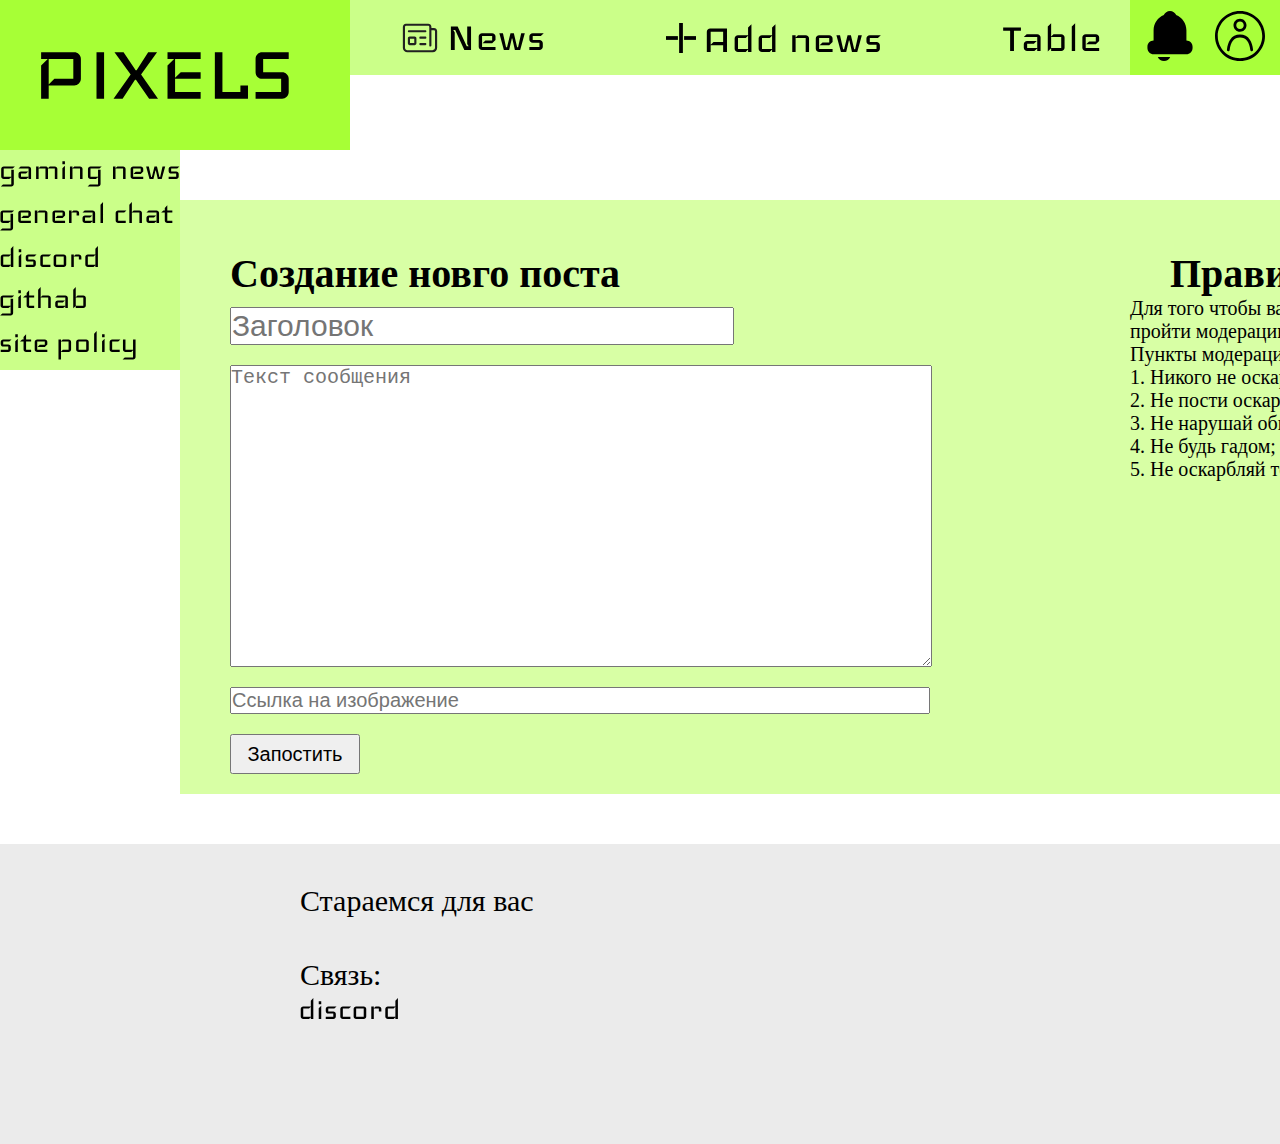
<file: add_new_post.html>
<!DOCTYPE html>
<html lang="en">

<head>
    <meta charset="UTF-8">
    <meta http-equiv="X-UA-Compatible" content="IE=edge">
    <meta name="viewport" content="width=q, initial-scale=1.0">
    <link rel="stylesheet" href="addd_new_post.css"> 
    <title>
        pt1chka
    </title>
</head>
<body>
    <section class="main_div">
        <header class="headd">
            <a href="index.html" class="logo_img">
                <img src="img/PIXELS.svg" class="logo">
            </a>
            <ul class="button">
                <li>
                    <a href="news.html">
                        <img src="img/news-svgrepo-com.svg" class="img1" width="40px">
                        <img src="img/News.svg">
                    </a>
                </li>
                <li>    
                    <a href="add_new_post.html" class="i2">
                        <img src="img/add-svgrepo-com.svg" class="img1" width="30px">
                        <img src="img/Add news.svg">
                    </a>
                </li>
                <li>
                    <a href="table.html">
                        <img src="img/Table.svg">
                    </a>
                </li>
            </ul>
            <ul class="autorization">
                <li>
                    <a href="#">
                        <img src="img/bell-svgrepo-com.svg" class="img1" width="50px">
                    </a>
                </li>
                <li>
                    <a href="#">
                        <img src="img/user-svgrepo-com.svg" class="img2" width="50px">
                    </a>
                </li>
            </ul>
        </header>
    </section>
    <section class="aaa">
        <section class="batton_ander_logo">
            <ul class="bottam">
                <li>
                    <a href="#">
                        <img src="img/gaming news.svg">
                    </a>
                </li>
                <li>
                    <a href="#">
                        <img src="img/general chat.svg">
                    </a>
                </li>
                <li>
                    <a href="https://discord.gg/YrvvuwAuge">
                        <img src="img/discord.svg">
                    </a>
                </li>
                <li>
                    <a href="https://github.com/0ptichka0/site_PIXELS">
                        <img src="img/githab.svg">
                    </a>
                </li>
                <li>
                    <a href="#">
                        <img src="img/site policy.svg">
                    </a>
                </li>
            </ul>
        </section>
        <section class="main_area">
            <section class="header_new_post">
                <h1>
                    Создание новго поста
                </h1>
                <input type="text" class="title" spellcheck="true" placeholder="Заголовок">
                <textarea class="Textarea" placeholder="Текст сообщения"></textarea>
                <input type="text" class="http_img" placeholder="Ссылка на изображение">
                <input type="button" class="button" value="Запостить">
            </section>
            <section class="rules">
                <h1>
                    Правила
                </h1>
                <p>
                    Для того чтобы ваш пост попал в общий пулл, нужно будет пройти модерацию.<br>
                    Пункты модерации:<br>
                    1. Никого не оскарбляй лично;<br>
                    2. Не пости оскарбительный контенд;<br>
                    3. Не нарушай общепризнанные правила;<br>
                    4. Не будь гадом;<br>
                    5. Не оскарбляй тех кто не хочет быть оскорбленным.
                </p>
            </section>
        </section>
    </section>
    <footer>
        <ul>
            <li>
                Стараемся для вас
            </li>
            <li>
                Связь:
                <a href="https://discord.gg/YrvvuwAuge">
                    <img src="img/discord.svg">
                </a>
            </li>
        </ul>
    </footer>
</body>
</html>
</file>
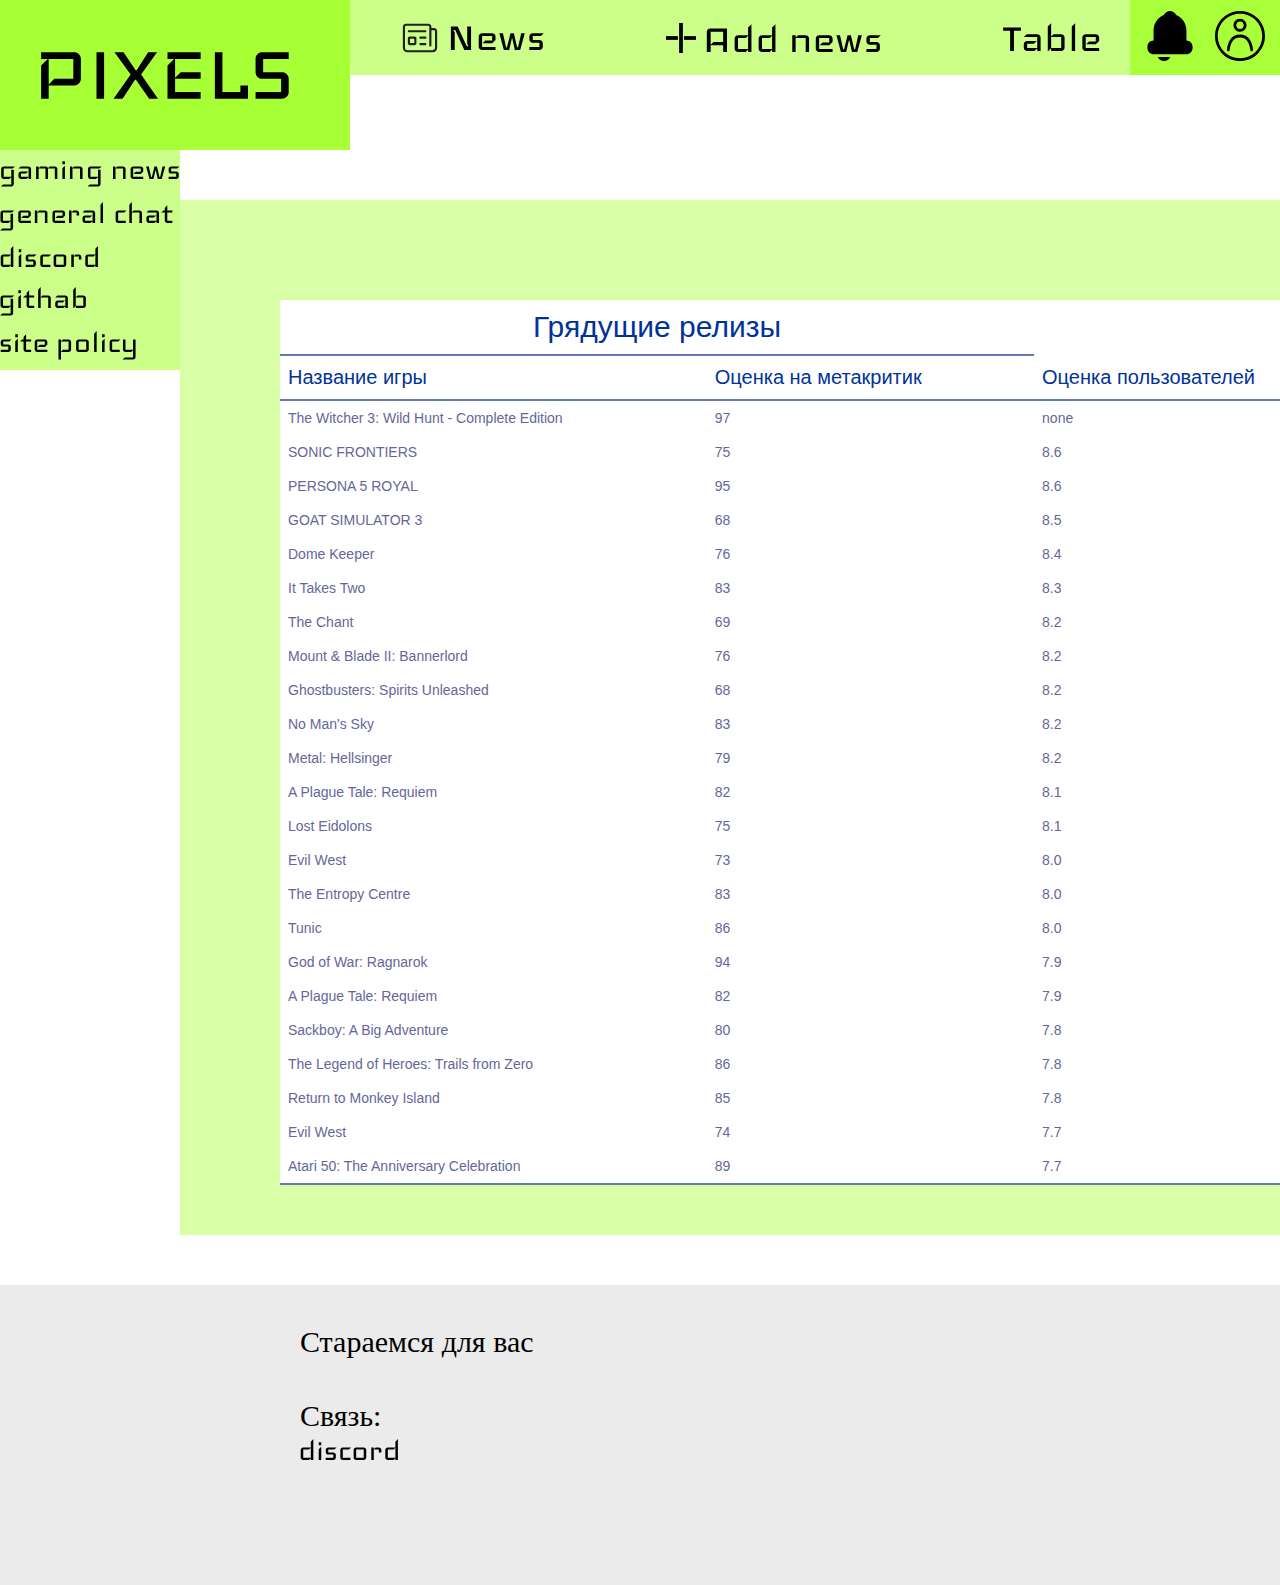
<file: table.html>
<!DOCTYPE html>
<html lang="en">

<head>
    <meta charset="UTF-8">
    <meta http-equiv="X-UA-Compatible" content="IE=edge">
    <meta name="viewport" content="width=q, initial-scale=1.0">
    <link rel="stylesheet" href="table.css"> 
    <title>
        pt1chka
    </title>
</head>
<body>
    <section class="main_div">
        <header class="headd">
            <a href="index.html" class="logo_img">
                <img src="img/PIXELS.svg" class="logo">
            </a>
            <ul class="button">
                <li>
                    <a href="news.html">
                        <img src="img/news-svgrepo-com.svg" class="img1" width="40px">
                        <img src="img/News.svg">
                    </a>
                </li>
                <li>    
                    <a href="add_new_post.html" class="i2">
                        <img src="img/add-svgrepo-com.svg" class="img1" width="30px">
                        <img src="img/Add news.svg">
                    </a>
                </li>
                <li>
                    <a href="table.html">
                        <img src="img/Table.svg">
                    </a>
                </li>
            </ul>
            <ul class="autorization">
                <li>
                    <a href="#">
                        <img src="img/bell-svgrepo-com.svg" class="img1" width="50px">
                    </a>
                </li>
                <li>
                    <a href="#">
                        <img src="img/user-svgrepo-com.svg" class="img2" width="50px">
                    </a>
                </li>
            </ul>
        </header>
    </section>
    <section class="aaa">
        <section class="batton_ander_logo">
            <ul class="bottam">
                <li>
                    <a href="#">
                        <img src="img/gaming news.svg">
                    </a>
                </li>
                <li>
                    <a href="#">
                        <img src="img/general chat.svg">
                    </a>
                </li>
                <li>
                    <a href="https://discord.gg/YrvvuwAuge">
                        <img src="img/discord.svg">
                    </a>
                </li>
                <li>
                    <a href="https://github.com/0ptichka0/site_PIXELS">
                        <img src="img/githab.svg">
                    </a>
                </li>
                <li>
                    <a href="#">
                        <img src="img/site policy.svg">
                    </a>
                </li>
            </ul>
        </section>
        <section class="main_area">
            <section>
                <table class="main_table">
                    <thead>
                        <tr>
                            <th colspan="2" class="as">Грядущие релизы</th>
                        </tr>
                        <tr>
                            <th colspan="1">Название игры</th>
                            <th>Оценка на метакритик</th>
                            <th>Оценка пользователей</th>
                            <th>дата релиза</th>
                        </tr>
                    </thead>
                    <tbody>
                        <tr>
                            <td>The Witcher 3: Wild Hunt - Complete Edition</td>
                            <td>97</td>
                            <td>none</td>
                            <td>Decemder 14, 2022</td>
                        </tr>
                        <tr>
                            <td>SONIC FRONTIERS</td>
                            <td>75</td>
                            <td>8.6</td>
                            <td>November 8, 2022</td>
                        </tr>
                        <tr>
                            <td>PERSONA 5 ROYAL</td>
                            <td>95</td>
                            <td>8.6</td>
                            <td>Octouber 21, 2022</td>
                        </tr>
                        <tr>
                            <td>GOAT SIMULATOR 3</td>
                            <td>68</td>
                            <td>8.5</td>
                            <td>November 17, 2022</td>
                        </tr>
                        <tr>
                            <td>Dome Keeper</td>
                            <td>76</td>
                            <td>8.4</td>
                            <td>September 27, 2022</td>
                        </tr>
                        <tr>
                            <td>It Takes Two</td>
                            <td>83</td>
                            <td>8.3</td>
                            <td>November 4, 2022</td>
                        </tr>
                        <tr>
                            <td>The Chant</td>
                            <td>69</td>
                            <td>8.2</td>
                            <td>November 3, 2022</td>
                        </tr>
                        <tr>
                            <td>Mount & Blade II: Bannerlord</td>
                            <td>76</td>
                            <td>8.2</td>
                            <td>October 25, 2022</td>
                        </tr>
                        <tr>
                            <td>Ghostbusters: Spirits Unleashed</td>
                            <td>68</td>
                            <td>8.2</td>
                            <td>October 18, 2022</td>
                        </tr>
                        <tr>
                            <td>No Man's Sky</td>
                            <td>83</td>
                            <td>8.2</td>
                            <td>October 7, 2022</td>
                        </tr>
                        <tr>
                            <td>Metal: Hellsinger</td>
                            <td>79</td>
                            <td>8.2</td>
                            <td>September 15, 2022</td>
                        </tr>
                        <tr>
                            <td>A Plague Tale: Requiem</td>
                            <td>82</td>
                            <td>8.1</td>
                            <td>October 17, 2022</td>
                        </tr>
                        <tr>
                            <td>Lost Eidolons</td>
                            <td>75</td>
                            <td>8.1</td>
                            <td>October 13, 2022</td>
                        </tr>
                        <tr>
                            <td>Evil West</td>
                            <td>73</td>
                            <td>8.0</td>
                            <td>November 22, 2022</td>
                        </tr>
                        <tr>
                            <td>The Entropy Centre</td>
                            <td>83</td>
                            <td>8.0</td>
                            <td>November 3, 2022</td>
                        </tr>
                        <tr>
                            <td>Tunic</td>
                            <td>86</td>
                            <td>8.0</td>
                            <td>September 27, 2022</td>
                        </tr>
                        <tr>
                            <td>God of War: Ragnarok</td>
                            <td>94</td>
                            <td>7.9</td>
                            <td>November 9, 2022</td>
                        </tr>
                        <tr>
                            <td>A Plague Tale: Requiem</td>
                            <td>82</td>
                            <td>7.9</td>
                            <td>October 18, 2022</td>
                        </tr>
                        <tr>
                            <td>Sackboy: A Big Adventure</td>
                            <td>80</td>
                            <td>7.8</td>
                            <td>October 27, 2022</td>
                        </tr>
                        <tr>
                            <td>The Legend of Heroes: Trails from Zero</td>
                            <td>86</td>
                            <td>7.8</td>
                            <td>September 27, 2022</td>
                        </tr>
                        <tr>
                            <td>Return to Monkey Island</td>
                            <td>85</td>
                            <td>7.8</td>
                            <td>September 19, 2022</td>
                        </tr>
                        <tr>
                            <td>Evil West</td>
                            <td>74</td>
                            <td>7.7</td>
                            <td>November 22, 2022</td>
                        </tr>
                        <tr>
                            <td>Atari 50: The Anniversary Celebration</td>
                            <td>89</td>
                            <td>7.7</td>
                            <td>November 11, 2022</td>
                        </tr>
                    </tbody>
                </table>
            </section>
        </section>
    </section>
    <footer>
        <ul>
            <li>
                Стараемся для вас
            </li>
            <li>
                Связь:
                <a href="https://discord.gg/YrvvuwAuge">
                    <img src="img/discord.svg">
                </a>
            </li>
        </ul>
    </footer>
</body>
</html>
</file>
<file: addd_new_post.css>
*{
    margin: 0;
    padding: 0;
}

a {
    text-decoration: none;
    color: #000;
}

.headd {
    display: flex;
    height: 150px;
    width: 100%;
}

footer {
    display: flex;
    height: 300px;
    margin-top: 50px;
    background-color: rgb(235, 235, 235);
}

footer ul li{
    display: flex;
    flex-direction: column;
    margin-top: 40px;
    margin-left: 300px;
    font-size: 30px;
}

.headd a.logo_img{
    display: flex;
    width: 350px;
    height: 150px;
    background-color: #A7FF36;
}

.logo {
    display: flex;
    width: 250px;
    height: 150px;
    margin-left: 40px;
}

.headd ul.button {
    list-style: none;
    display: flex;
    width: 800px;
    height: 75px;
    background-color: #CBFF89;
    justify-content: space-between;
    align-items: center;

}

.headd ul.button li a{
    display: flex;
    margin-left: 50px;
    margin-right: 50px;

}

.headd ul.button li a img.img1{
    display: flex;
    padding-right: 10px;
}

.headd ul.autorization {
    list-style: none;
    display: flex;
    background-color: #a9ff3a;
    justify-content: flex-end;
    width: 150px;
    height: 75px;
    padding-inline-start: 0px;
    position: absolute;
    top: 0;
    right: 0;
    justify-content: space-between;
    align-items: center;
}

.headd ul.autorization li a img.img1{
    margin-left: 15px;
}

.headd ul.autorization li a img.img2{
    margin-right: 15px;
    
}

section.batton_ander_logo {
    list-style: none;
    display: flex;
    flex-direction: column;
    background-color: #CBFF89;
    width: 200px;
    height: 220px;
    align-items: center;
}

.bottam li {
    display: flex;
    margin-top: 11px;
    margin-bottom: 11px;
    min-height: 30px;
}

.aaa {
    display: flex;
    justify-content: flex-start;
}

.main_area {
    display: flex;
    background-color: #d8ffa5;
    width: 1500px;
    margin-left: auto;
    margin-right: auto;
    margin-top: 50px;
    flex-direction: row;
}

.main_area section.header_new_post {
    display: flex;
    width: 700px;
    margin-left: 50px;
    margin-top: 50px;
    margin-bottom: 20px;
    flex-direction: column;
}

.main_area section.header_new_post h1 {
    text-align: left;
    font-size: 40px;
}

.main_area section.header_new_post input.title {
    margin-top: 10px;
    width: 500px;
    font-size: 30px;
}

.main_area section.header_new_post textarea.Textarea {
    margin-top: 20px;
    width: 700px;
    height: 300px;
    font-size: 20px;
}

.main_area section.header_new_post input.button {
    margin-top: 20px;
    width: 130px;
    height: 40px;
    font-size: 20px;
}

.main_area section.header_new_post input.http_img {
    margin-top: 20px;
    font-size: 20px;
}

.main_area section.rules {
    display: flex;
    width: 600px;
    margin-left: 200px;  
    margin-top: 50px;
    flex-direction: column;
}

.main_area section.rules h1 {
    font-size: 40px;
    margin-left: 40px;
}

.main_area section.rules p {
    font-size: 20px;
}
</file>
<file: table.css>
*{
    margin: 0;
    padding: 0;
}

a {
    text-decoration: none;
    color: #000;
}

.headd {
    display: flex;
    height: 150px;
    width: 100%;
}

footer {
    display: flex;
    height: 300px;
    margin-top: 50px;
    background-color: rgb(235, 235, 235);
}

footer ul li{
    display: flex;
    flex-direction: column;
    margin-top: 40px;
    margin-left: 300px;
    font-size: 30px;
}

.headd a.logo_img{
    display: flex;
    width: 350px;
    height: 150px;
    background-color: #A7FF36;
}

.logo {
    display: flex;
    width: 250px;
    height: 150px;
    margin-left: 40px;
}

.headd ul.button {
    list-style: none;
    display: flex;
    width: 800px;
    height: 75px;
    background-color: #CBFF89;
    justify-content: space-between;
    align-items: center;

}

.headd ul.button li a{
    display: flex;
    margin-left: 50px;
    margin-right: 50px;

}

.headd ul.button li a img.img1{
    display: flex;
    padding-right: 10px;
}

.headd ul.autorization {
    list-style: none;
    display: flex;
    background-color: #a9ff3a;
    justify-content: flex-end;
    width: 150px;
    height: 75px;
    padding-inline-start: 0px;
    position: absolute;
    top: 0;
    right: 0;
    justify-content: space-between;
    align-items: center;
}

.headd ul.autorization li a img.img1{
    margin-left: 15px;
}

.headd ul.autorization li a img.img2{
    margin-right: 15px;
    
}

section.batton_ander_logo {
    list-style: none;
    display: flex;
    flex-direction: column;
    background-color: #CBFF89;
    width: 200px;
    height: 220px;
    align-items: center;
}

.bottam li {
    display: flex;
    margin-top: 11px;
    margin-bottom: 11px;
    min-height: 30px;
}

.aaa {
    display: flex;
    justify-content: flex-start;
}

.main_area {
    display: flex;
    background-color: #d8ffa5;
    width: 1500px;
    margin-left: auto;
    margin-right: auto;
    margin-top: 50px;
    flex-direction: column;
}

.main_area section {
    display: flex;
    width: 1300px;
    margin-top: 100px;
    margin-left: 100px;
    margin-bottom: 50px;
}

table {
    font-family: "Lucida Sans Unicode", "Lucida Grande", Sans-Serif;
    font-size: 14px;
    background: white;
    width: 100%;
    border-collapse: collapse;
    text-align: left;
    border-bottom: 2px solid #6678b1;
}

th {
    font-weight: normal;
    color: #039;
    border-bottom: 2px solid #6678b1;
    padding: 10px 8px;
    font-size: 20px;
}

.as {
    font-size: 30px;
    text-align: center;
}

td {
    color: #669;
    padding: 9px 8px;
    transition: .3s linear;
}

tr:hover td {
    color: #6699ff;
    background: #e8edff;
}
</file>
